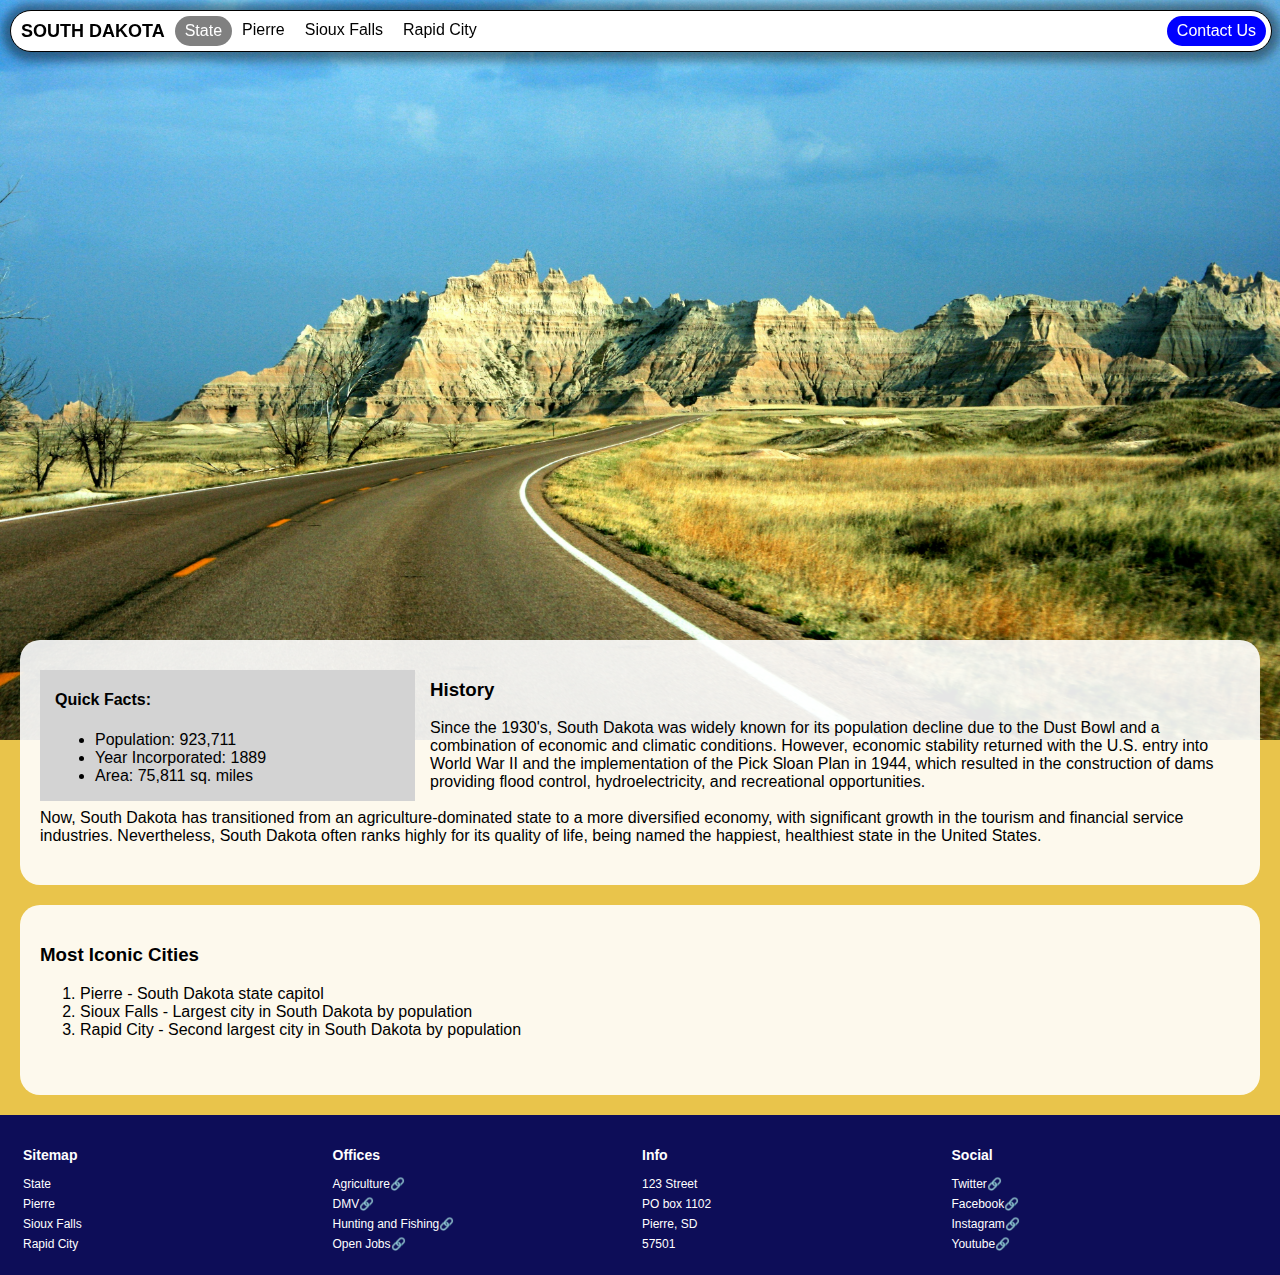
<file: index.html>
<!DOCTYPE html>
<html lang="en">
  <head>
    <meta charset="UTF-8" />
    <meta name="viewport" content="width=device-width, initial-scale=1.0" />
    <title>South Dakota</title>
    <script src="https://ajax.googleapis.com/ajax/libs/jquery/3.2.1/jquery.min.js"></script>
    <script src="app.js"></script>
    <link rel="stylesheet" type="text/css" href="styles.css" />
  </head>

  <body class="body">
    <!-- Header -->
    <div id="header"></div>

    <!-- Landing -->
    <div id="landing">
      <div class="crop">
        <img
          id="state-image"
          src="images/matan-levanon-_Ipv1Ms0-uQ-unsplash.jpg"
          alt="Road heading towards the Badlands in South Dakota"
        />
      </div>
    </div>

    <!-- Title -->
    <div id="title"></div>

    <!-- Section -->
    <div id="sections"></div>

    <!-- Footer -->
    <div id="footer"></div>

    <div id="contact"></div>
  </body>
</html>
</file>
<file: styles.css>
.nav {
    width: calc(100% - 20px);
    margin: 0px;
    border-radius: 40px;
    height: 40px;
    background-color: rgb(255, 255, 255);
    border-color: black;
    border: 1px;
    border-style: solid;
    box-shadow: 0px 1px 10px 8px rgba(0 , 0, 0, .4);
    
}

.logo {
    float: left;
    padding: 10px;
    font-weight: bold;
    font-size: large;
}

.nav-link {
    float: left;
    padding: 10px
}

.nav-link:hover {
    font-weight:1000;
}

.foot-link:hover {
    font-weight: 500;
   
}

.nav-selected {
    background-color: grey;
    border-radius: 20px;
    height: 14px;
    padding: 6px 10px 10px 10px;
    color: white;
    margin-top: 5px;
}

body {
    font-family: 'Lucida Sans', 'Lucida Sans Regular', 'Lucida Grande', 'Lucida Sans Unicode', Geneva, Verdana, sans-serif;
    margin: 0;
    padding: 0;
    background-color: rgb(233, 196, 75);
    cursor: pointer;
}

.nav-button {
    float: right;
    padding: 6px 10px 10px 10px;
    background-color: blue;
    border-radius: 20px;
    height: 14px;
    color: white;
    margin-top:5px;
    margin-right: 5px;
}

.nav-button:hover {
    background-color: rgb(110, 110, 238);
}


.navbar {
    width: 100%;
    padding:10px;
    position: fixed;
    z-index: 100;
}

.title-city {
    background-color: blue;
    color: white;
    padding: 20px;
    text-align: center;
    margin: 1000px 20px 20px 20px;
    border-radius: 20px;
    animation: slide-up 0.5s forwards;
    animation-delay: 0s;
}


aside.state {
    width: 30%;
    padding-left: 15px;
    margin-right: 15px;
    margin-bottom: 5px;
    
    margin-top: 10px;
    /* top: 60px; */
    /* font-style: italic; */
    background-color: lightgray;
    float: left;
    position: relative;
  }

  aside.city {
    width: 30%;
    padding-left: 15px;
    margin-left: 15px;
    margin-top: 60px;
    /* font-style: italic; */
    background-color: lightgray;
    float: right;
    position: relative;
  }



.footer {
    background-color: rgb(13, 13, 88);
    color: white;
    position: static;
    bottom: 0px;
    width: 100%;
}

th {
    font-size: 14px;
}

td {
    font-size: 12px;
    height: 0px;
    
}

table {
    text-align: left;
    width: 100%;
    height: 160px;
    padding: 20px;
}

#state-image {
    width: 100%;
    margin: -100px 0px 0px 0px;
    position:absolute;
    z-index: 0;
}

.title {
    position: absolute;
    top: 100px;
    left: -1000px;
    color: black;
    background-color: rgba(255 , 255, 255, .9);
    border-radius: 20px;
    padding: 20px;
    margin: 20px;
    animation: slide 0.5s forwards;
    animation-delay: 1s;
}

.crop {
    overflow: hidden;
}

.sections {
    margin-top: 50vw;
    position: relative;
    top: 0px;
    z-index: 10;
}

.sections-city {
    margin-top: 100px;
    position: relative;
    top: 0px;
    z-index: 10;
}

.section {
    background-color: rgba(255 , 255, 255, .9);
    margin: 20px;
    border-radius: 20px;
    padding: 20px;
    padding-bottom: 40px;

}

tr th {

    height: 30px;


}



@keyframes slide {
    100% { left: 0; }
}

@keyframes slide-up {
    100% { margin-top: 100px; }
}

/* .form {
    background-color: black;
    
    

} */

.overlay {
    background-color:  rgba(0, 0, 0, 0.671);
    position: fixed;
    top: 0px;
    left: 0px;
    z-index: 1000;
    width: 100%;
    height: 100%;
    overflow: hidden;
    ;
}

.contact-form-sheet {
    background-color: white;
    margin: 0px auto;
    padding: 20px;
    width: 250px;
    height: 380px;
    border-radius: 20px;
    animation: slide-up 0.5s forwards;
    animation-delay: 0s;
}

.instructions {
    font-size: 15px;
}

.submit-btn {
    display: block;
    margin: 15px auto;
    width: 70px;
    font-size: 16px;
}

form {
    text-align: center;
}

input {
    width: 230px;
}

.close-btn {
    float: right;
}

label {
    color: black;
    display: block;
    margin-top: 10px;
    float: left;
}

/* svg {
    margin: 0px 0px -3px 0px;
    height: 18px;
} */

a {
    color: white;
    text-decoration: none;
}

a:hover {
    color: grey;
}

input.submit-btn {
    background-color: grey;
    border-radius: 10px;
    border-color: black;
    color: white;
    
}

input.submit-btn:hover {
    background-color: blue;
}

#error-msg {
    display: none;
    color: red;
}

textarea {
    display: inline-block;
}

.question {
    float: left;
    margin-bottom: 10px;
}

.question-header {
    float: left;
    margin-top: 10px;
}

img#relavant-image {
    width: 400px;
    height: 300px;
    object-fit: cover;
    object-position: 10px 0;
    margin-top: 10px;
    margin-bottom: 10px;
    margin-left: calc((100vw - 400px - 40px) / 2); 
    margin-right: calc((100vw - 400px - 40px) / 2); 
}

#caption {
    display: inline-block;
    text-align: center;
    width: calc(100vw - 40px);
}

#caption a {
    color: blue;
}
</file>
